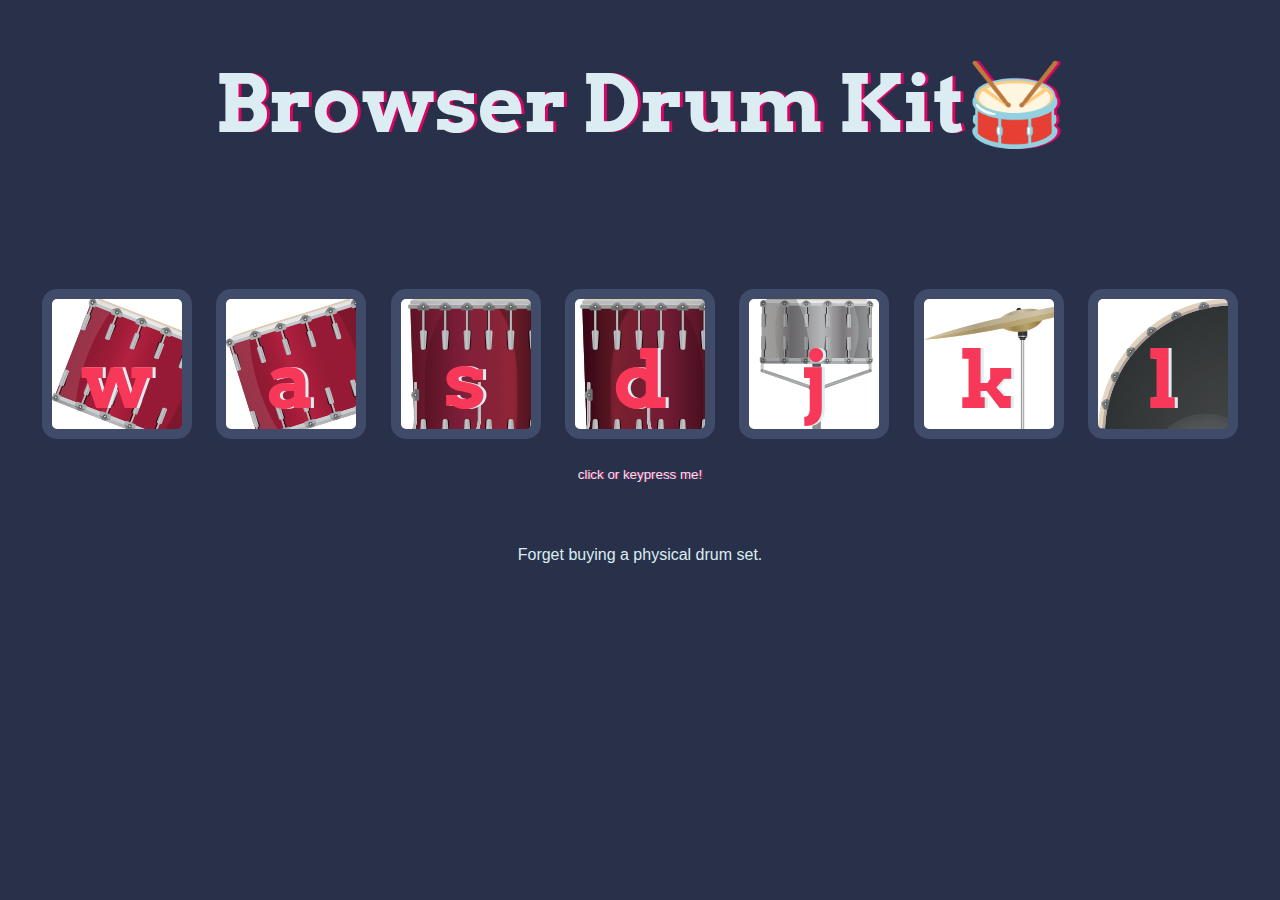
<file: projects/Drum kit JS site/drumkit.html>
<!DOCTYPE html>
<html lang="en" dir="ltr">

<head>
  <meta charset="utf-8">
  <title>Drum Kit</title>
  <link rel="stylesheet" href="styles.css">
  <link href="https://fonts.googleapis.com/css?family=Arvo" rel="stylesheet">
</head>

<body>

  <h1 id="title">Browser Drum Kit🥁</h1>
  <div class="set">
    <button class="w drum">w</button>
    <button class="a drum">a</button>
    <button class="s drum">s</button>
    <button class="d drum">d</button>
    <button class="j drum">j</button>
    <button class="k drum">k</button>
    <button class="l drum">l</button>
    <p><small>click or keypress me!</small></p>

  </div>


  <footer>
    Forget buying a physical drum set.
  </footer>
  <script src="index.js" charset="utf-8"></script>
</body>

</html>
</file>
<file: projects/Drum kit JS site/styles.css>
body {
  text-align: center;
  background-color: #283149;
}

h1 {
  font-size: 5rem;
  color: #DBEDF3;
  font-family: "Arvo", cursive;
  text-shadow: 3px 0 #DA0463;

}

footer {
  color: #DBEDF3;
  font-family: sans-serif;
}

.w {
background-image: url(images/tom1.png);
}

.a {
background-image: url(images/tom2.png);
}

.s {
  background-image: url(images/tom3.png);
}

.d {
  background-image: url(images/tom4.png);
}

.j {
  background-image: url(images/snare.png);
}

.k {
  background-image: url(images/crash.png);
}

.l {
  background-image: url(images/kick.png);
}

.set {
  margin: 10% auto 5%;
  color: #DBEDF3;
  font-family: sans-serif;
  text-shadow: 1px 0 #DA0463;
}

.game-over {
  background-color: red;
  opacity: 0.8;
}

.pressed {
  box-shadow: 0 3px 4px 0 #DBEDF3;
  opacity: 0.5;
}

.red {
  color: red;
}

.drum {
  outline: none;
  border: 10px solid #404B69;
  font-size: 5rem;
  font-family: 'Arvo', cursive;
  line-height: 2;
  font-weight: 900;
  color: #f73859;
  text-shadow: 3px 0 #DBEDF3;
  border-radius: 15px;
  display: inline-block;
  width: 150px;
  height: 150px;
  text-align: center;
  margin: 10px;
  background-color: white;
}
</file>
